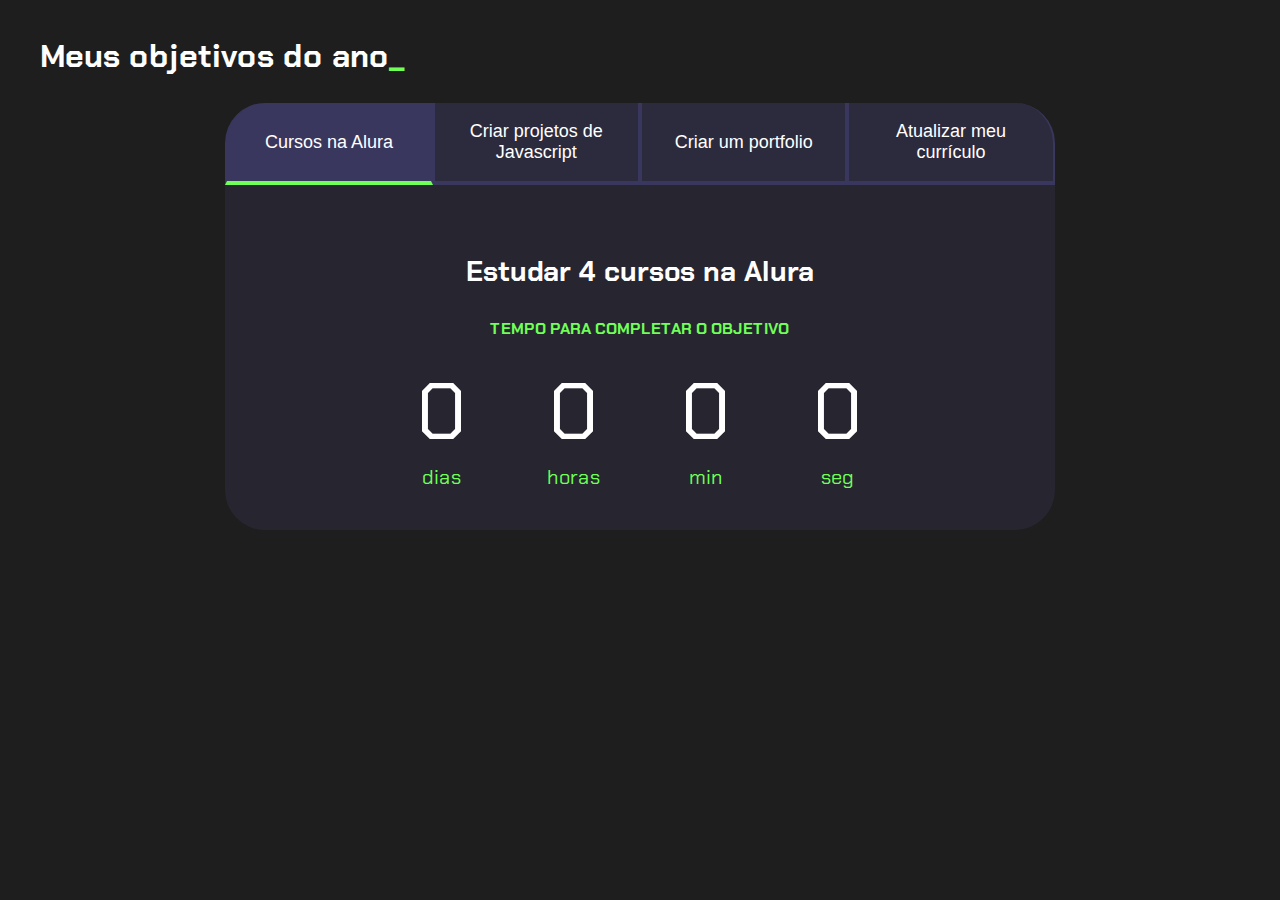
<file: javascript-main/index.html>
<!DOCTYPE html>
<html lang="en">
<head>
    <meta charset="UTF-8">
    <meta http-equiv="X-UA-Compatible" content="IE=edge">
    <meta name="viewport" content="width=device-width, initial-scale=1.0">
    <title>Meus objeivos do ano</title>
    <link rel="stylesheet" href="style.css">
</head>
<body>
    <section class="conteudo-principal">
        <h2 class="titulo-pricipal">Meus objetivos do ano<span>_</span></h2>
        <div class="conteudo">
        <div class="botoes">
            <button class="botao ativo">Cursos na Alura</button>
            <button class="botao">Criar projetos de Javascript</button>
            <button class="botao">Criar um portfolio</button>
            <button class="botao">Atualizar meu currículo</button>
        </div>
        <div class="abas-textos">
            <div class="aba-conteudo ativo">
                <h3 class="aba-conteudo-titulo-principal">Estudar 4 cursos na Alura</h3>
                <h4 class="aba-conteudo-titulo-secundario">Tempo para completar o objetivo</h4>
                <div class="contador">
                    <div class="contador-digito">
                        <p class="contador-digito-numero" id="dias0"></p>
                        <p class="contador-digito-texto">dias</p>
                    </div>
                    <div class="contador-digito">
                        <p class="contador-digito-numero" id="horas0"></p>
                        <p class="contador-digito-texto">horas</p>
                    </div>
                    <div class="contador-digito">
                        <p class="contador-digito-numero" id="min0"></p>
                        <p class="contador-digito-texto">min</p>
                    </div>
                    <div class="contador-digito">
                        <p class="contador-digito-numero" id="seg0"></p>
                        <p class="contador-digito-texto">seg</p>
                    </div>
                </div>
            </div>
            <div class="aba-conteudo">
                <h3 class="aba-conteudo-titulo-principal">Criar 5 projetos em Javascript</h3>
                <h4 class="aba-conteudo-titulo-secundario">Tempo para completar o objetivo</h4>
                <div class="contador">
                    <div class="contador-digito">
                        <p class="contador-digito-numero" id="dias1"></p>
                        <p class="contador-digito-texto">dias</p>
                    </div>
                    <div class="contador-digito">
                        <p class="contador-digito-numero" id="horas1"></p>
                        <p class="contador-digito-texto">horas</p>
                    </div>
                    <div class="contador-digito">
                        <p class="contador-digito-numero" id="min1"></p>
                        <p class="contador-digito-texto">min</p>
                    </div>
                    <div class="contador-digito">
                        <p class="contador-digito-numero" id="seg1"></p>
                        <p class="contador-digito-texto">seg</p>
                    </div>
                </div>
            </div>
            <div class="aba-conteudo">
                <h3 class="aba-conteudo-titulo-principal">Criar um portfolio com os meus 3 melhores projetos</h3>
                <h4 class="aba-conteudo-titulo-secundario">Tempo para completar o objetivo</h4>
                <div class="contador">
                    <div class="contador-digito">
                        <p class="contador-digito-numero" id="dias2"></p>
                        <p class="contador-digito-texto">dias</p>
                    </div>
                    <div class="contador-digito">
                        <p class="contador-digito-numero" id="horas2"></p>
                        <p class="contador-digito-texto">horas</p>
                    </div>
                    <div class="contador-digito">
                        <p class="contador-digito-numero" id="min2"></p>
                        <p class="contador-digito-texto">min</p>
                    </div>
                    <div class="contador-digito">
                        <p class="contador-digito-numero" id="seg2"></p>
                        <p class="contador-digito-texto">seg</p>
                    </div>
                </div>
            </div>
            <div class="aba-conteudo">
                <h3 class="aba-conteudo-titulo-principal">Atualizar meu curriculo com os certificados da Alura</h3>
                <h4 class="aba-conteudo-titulo-secundario">Tempo para completar o objetivo</h4>
                <div class="contador">
                    <div class="contador-digito">
                        <p class="contador-digito-numero" id="dias3"></p>
                        <p class="contador-digito-texto">dias</p>
                    </div>
                    <div class="contador-digito">
                        <p class="contador-digito-numero" id="horas3"></p>
                        <p class="contador-digito-texto">horas</p>
                    </div>
                    <div class="contador-digito">
                        <p class="contador-digito-numero" id="min3"></p>
                        <p class="contador-digito-texto">min</p>
                    </div>
                    <div class="contador-digito">
                        <p class="contador-digito-numero" id="seg3"></p>
                        <p class="contador-digito-texto">seg</p>
                    </div>
                </div>
            </div>
        </div>
    </div>
    </section>
    <script src="main.js"></script>
</body>
</html>
</file>
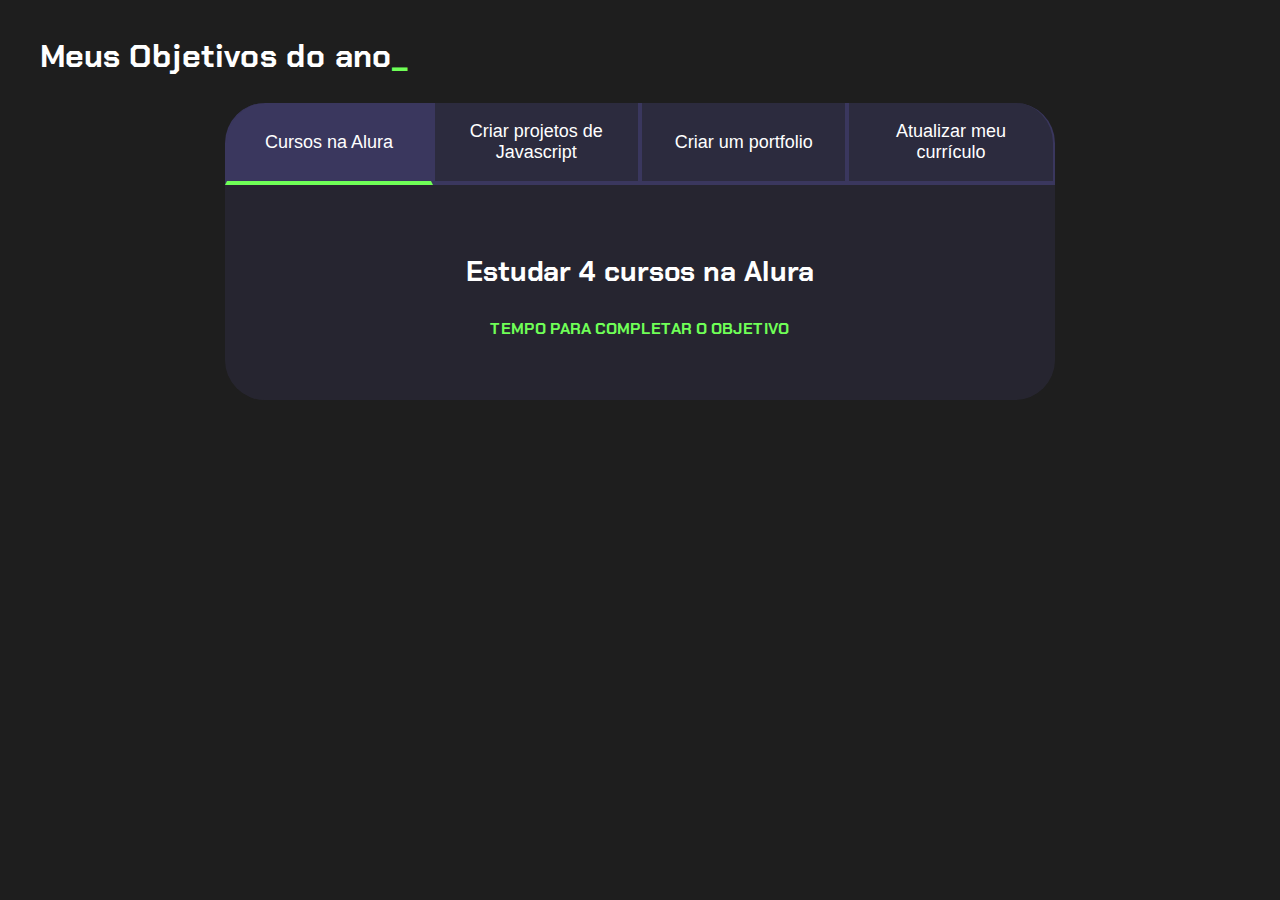
<file: javascript-main/javascript-projetos-de-vida/index.html>
<!DOCTYPE html>
<html lang="en">
<head>
    <meta charset="UTF-8">
    <meta http-equiv="X-UA-Compatible" content="IE=edge">
    <meta name="viewport" content="width=device-width, initial-scale=1.0">
    <title>Meus objeivos do ano</title>
    <link rel="stylesheet" href="style.css">
</head>
<body>
    <section class="conteudo-principal">
        <h2 class="titulo-pricipal">Meus Objetivos do ano<span>_</span></h2>
        <div class="conteudo">
        <div class="botoes">
            <button class="botao ativo">Cursos na Alura</button>
            <button class="botao">Criar projetos de Javascript</button>
            <button class="botao">Criar um portfolio</button>
            <button class="botao">Atualizar meu currículo</button>
        </div>
        <div class="abas-textos">
            <div class="aba-conteudo ativo">
                <h3 class="aba-conteudo-titulo-principal">Estudar 4 cursos na Alura</h3>
                <h4 class="aba-conteudo-titulo-secundario">Tempo para completar o objetivo</h4>
            </div>
            <div class="aba-conteudo">
                <h3 class="aba-conteudo-titulo-principal">Criar 5 projetos em Javascript</h3>
                <h4 class="aba-conteudo-titulo-secundario">Tempo para completar o objetivo</h4>
            </div>
            <div class="aba-conteudo">
                <h3 class="aba-conteudo-titulo-principal">Criar um portfolio com os meus 3 melhores projetos</h3>
                <h4 class="aba-conteudo-titulo-secundario">Tempo para completar o objetivo</h4>
            </div>
            <div class="aba-conteudo">
                <h3 class="aba-conteudo-titulo-principal">Atualizar meu curriculo com os certificados da Alura</h3>
                <h4 class="aba-conteudo-titulo-secundario">Tempo para completar o objetivo</h4>
            </div>
        </div>
    </div>
    </section>
    <script src="main.js"></script>
</body>
</html>
</file>
<file: javascript-main/style.css>
@import url('https://fonts.googleapis.com/css2?family=Chakra+Petch&display=swap');

:root{
    --cor-de-fundo: #1E1E1E;
    --verde: #6FFF57;
    --branco: #FFFFFF;
    --botao-ativo: #3A375E;
    --botao-inativo: rgba(58, 55, 94, 0.5);
    --texto-fundo: rgba(58, 55, 94, 0.3);

}

body{
    background-color: var(--cor-de-fundo);
    color: var(--branco);
    font-family: 'Chakra Petch', sans-serif;
}

.conteudo-principal{
    display: flex;
    flex-direction: column;
    justify-content: center;
    align-items: center;
    max-width: 1200px;
    width: 100%;
    margin: 0 auto;
}

.titulo-pricipal{
    text-align: left;
    width: 100%;
    font-size: 32px;
}

.titulo-pricipal span{
    color: var(--verde);
}

.botao{
    font-family: "Crakra Petch", sans-serif;
    background-color: var(--botao-inativo);
    color: var(--branco);
    display: flex;
    justify-content: center;
    padding: 1em;
    font-size: 18px;
    align-items: center;
    width: 100%;
    border-bottom: 4px solid var(--botao-ativo);
    border-left: 2px solid var(--botao-ativo);
    border-right: 2px solid var(--botao-ativo);
    border-top: none;
}

.botao:first-child{
    border-radius: 40px 40px 0 0;
}

.botoes{
    display: block;
}

.botao.ativo{
    background-color: var(--botao-ativo);
    border-bottom: 4px solid var(--verde);
}

.abas-textos{
    background-color: var(--texto-fundo);
    padding: 40px;
    border-radius: 0 0 40px 40px;
}
.aba-conteudo.ativo{
    display:block;
}

.aba-conteudo{
    display: none;
}

.aba-conteudo-titulo-principal{
    font-size: 28px;
    text-align: center;
}

.aba-conteudo-titulo-secundario{
    text-align: center;
    color: var(--verde);
    text-transform: uppercase;
}
.contador{
    display: flex;
    justify-content: center;
    flex-wrap: wrap;
}
.contador-digito{
    padding: 0 16px;
    text-align: center;
    min-width: 100px;
}

.contador-digito-numero{
    font-size: 80px;
    margin: 0;
}

.contador-digito-texto{
    color: var(--verde);
    font-size: 20px;
    margin: 0;

}

@media screen and (min-width: 768px) {
    .botoes{
        display: flex;
    }
    .botao:first-child{
        border-radius: 40px 0 0 0;
    }
    .botao:last-child{
        border-radius: 0 40px 0 0;
    }

}
</file>
<file: javascript-main/javascript-projetos-de-vida/style.css>
@import url('https://fonts.googleapis.com/css2?family=Chakra+Petch&display=swap');

:root{
    --cor-de-fundo: #1E1E1E;
    --verde: #6FFF57;
    --branco: #FFFFFF;
    --botao-ativo: #3A375E;
    --botao-inativo: rgba(58, 55, 94, 0.5);
    --texto-fundo: rgba(58, 55, 94, 0.3);

}

body{
    background-color: var(--cor-de-fundo);
    color: var(--branco);
    font-family: 'Chakra Petch', sans-serif;
}

.conteudo-principal{
    display: flex;
    flex-direction: column;
    justify-content: center;
    align-items: center;
    max-width: 1200px;
    width: 100%;
    margin: 0 auto;
}

.titulo-pricipal{
    text-align: left;
    width: 100%;
    font-size: 32px;
}

.titulo-pricipal span{
    color: var(--verde);
}

.botao{
    font-family: "Crakra Petch", sans-serif;
    background-color: var(--botao-inativo);
    color: var(--branco);
    display: flex;
    justify-content: center;
    padding: 1em;
    font-size: 18px;
    align-items: center;
    width: 100%;
    border-bottom: 4px solid var(--botao-ativo);
    border-left: 2px solid var(--botao-ativo);
    border-right: 2px solid var(--botao-ativo);
    border-top: none;
}

.botao:first-child{
    border-radius: 40px 40px 0 0;
}

.botoes{
    display: block;
}

.botao.ativo{
    background-color: var(--botao-ativo);
    border-bottom: 4px solid var(--verde);
}

.abas-textos{
    background-color: var(--texto-fundo);
    padding: 40px;
    border-radius: 0 0 40px 40px;
}
.aba-conteudo.ativo{
    display:block;
}

.aba-conteudo{
    display: none;
}

.aba-conteudo-titulo-principal{
    font-size: 28px;
    text-align: center;
}

.aba-conteudo-titulo-secundario{
    text-align: center;
    color: var(--verde);
    text-transform: uppercase;
}

@media screen and (min-width: 768px) {
    .botoes{
        display: flex;
    }
    .botao:first-child{
        border-radius: 40px 0 0 0;
    }
    .botao:last-child{
        border-radius: 0 40px 0 0;
    }

}
</file>
